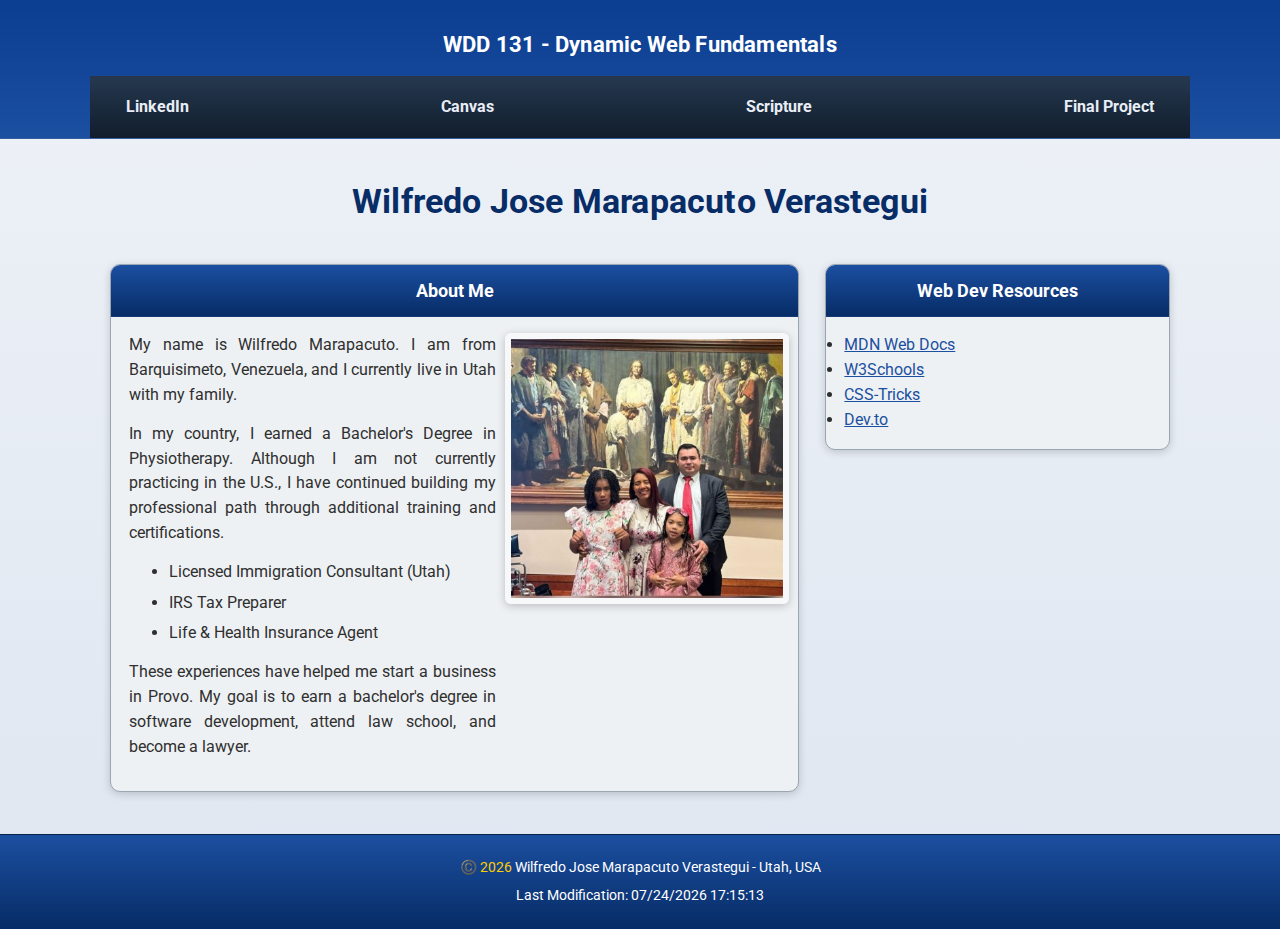
<file: index.html>
<!DOCTYPE html>
<html lang="en">
<head>
  <meta charset="UTF-8">
  <meta name="viewport" content="width=device-width, initial-scale=1.0">

  <title>WDD 131 - Dynamic Web Fundamentals - Wilfredo Jose Marapacuto Verastegui</title>
  <meta name="description" content="WDD 131 - Dynamic Web Fundamentals - Wilfredo Jose Marapacuto Verastegui">
  <meta name="author" content="Wilfredo Jose Marapacuto Verastegui">

  <link rel="preconnect" href="https://fonts.googleapis.com">
  <link rel="preconnect" href="https://fonts.gstatic.com" crossorigin>
  <link rel="stylesheet" href="https://fonts.googleapis.com/css2?family=Roboto:wght@400;700&display=swap">

  <link rel="stylesheet" href="styles/base.css">

  <script src="scripts/getdates.js" defer></script>
</head>

<body>

  <header>
    <span id="course-title">WDD 131 - Dynamic Web Fundamentals</span>
    <nav>
      <a href="https://www.linkedin.com/in/wilfredo-marapacuto/" target="_blank">LinkedIn</a>
      <a href="https://byupw.instructure.com/" target="_blank">Canvas</a>
      <a href="https://www.churchofjesuschrist.org/study/scriptures/ot/1-kgs/18?lang=spa" target="_blank">Scripture</a>
      <a href="final-project/">Final Project</a>
    </nav>
  </header>

  <main>
    <h1>Wilfredo Jose Marapacuto Verastegui</h1>

<section class="card about">
  <h2>About Me</h2>

  <div class="about-text">
    <p>
    My name is Wilfredo Marapacuto. I am from Barquisimeto, Venezuela, and I currently live in Utah with my family.
    </p>

    <p>
    In my country, I earned a Bachelor's Degree in Physiotherapy. Although I am not currently practicing in the U.S., I have continued building my professional path through additional training and certifications.
    </p>

    <ul>
      <li>Licensed Immigration Consultant (Utah)</li>
      <li>IRS Tax Preparer</li>
      <li>Life &amp; Health Insurance Agent</li>
    </ul>

    <p>
    These experiences have helped me start a business in Provo. My goal is to earn a bachelor's degree in software development, attend law school, and become a lawyer.
    </p>
  </div>

  <img class="about-photo" src="images/my-family.jpg" alt="My family">
</section>

    <section class="card resources">
      <h2>Web Dev Resources</h2>
      <ul>
        <li><a href="https://developer.mozilla.org/" target="_blank">MDN Web Docs</a></li>
        <li><a href="https://www.w3schools.com/" target="_blank">W3Schools</a></li>
        <li><a href="https://css-tricks.com/" target="_blank">CSS-Tricks</a></li>
        <li><a href="https://dev.to/" target="_blank">Dev.to</a></li>
      </ul>
    </section>

  </main>

  <footer>
  <p>©️ <span id="currentyear"></span> Wilfredo Jose Marapacuto Verastegui - Utah, USA</p>
  <p id="lastModified"></p>
</footer>

</body>
</html>
</file>
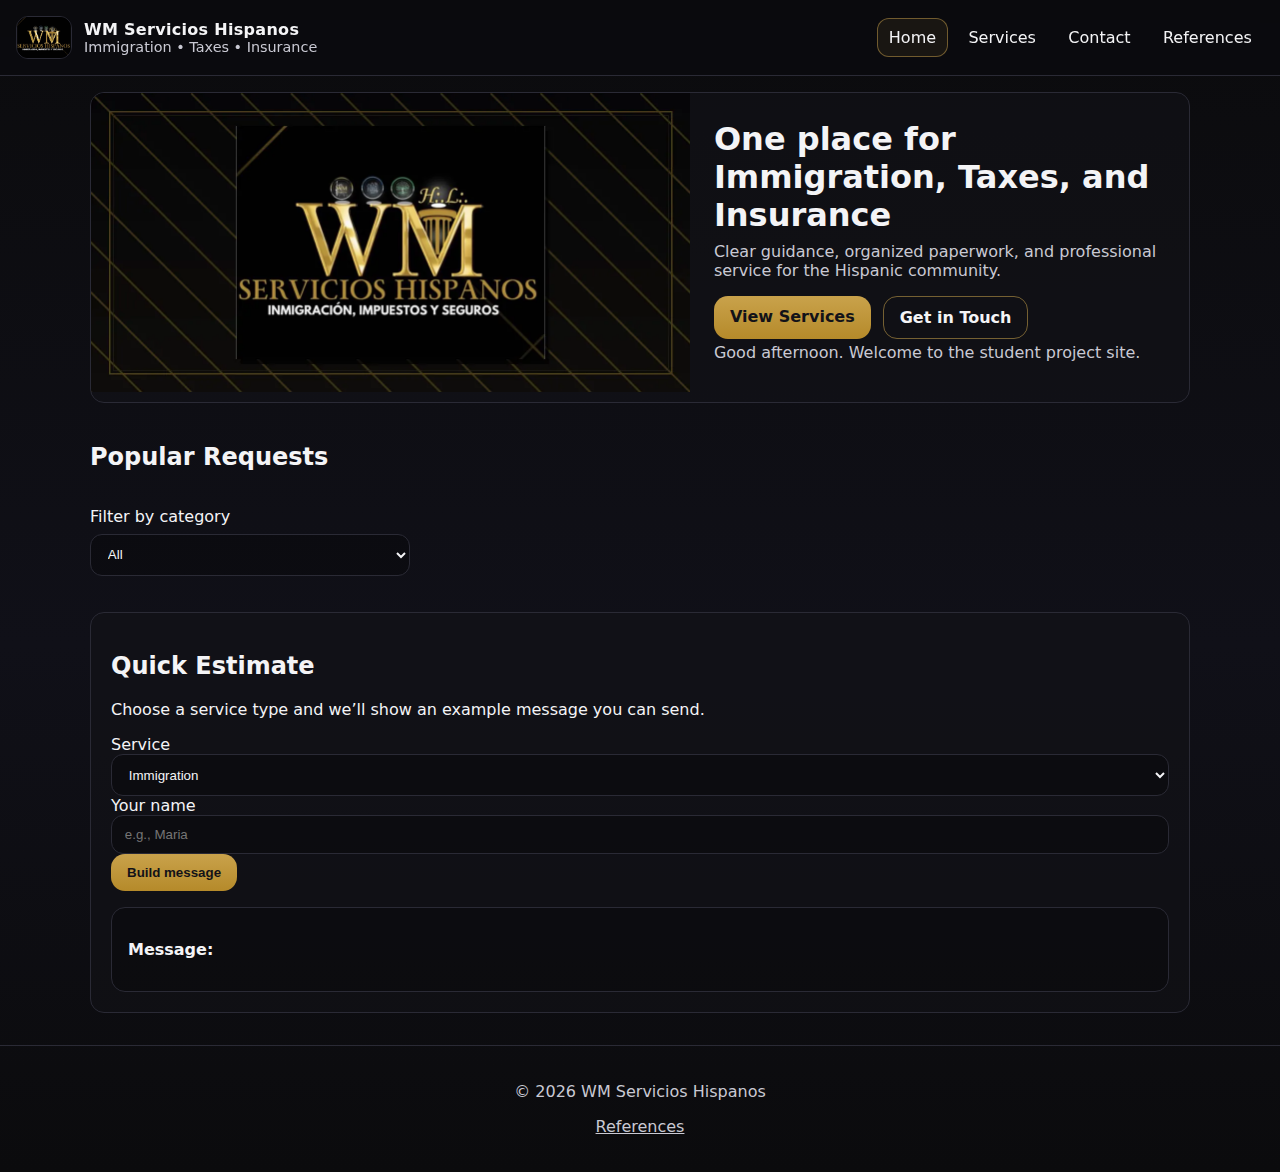
<file: project/index.html>
<!doctype html>
<html lang="en">
<head>
  <meta charset="utf-8">
  <meta name="viewport" content="width=device-width,initial-scale=1">
  <meta name="description" content="WM Servicios Hispanos — Immigration, Taxes & Insurance.">
  <title>WM Servicios Hispanos | Home</title>

  <link rel="icon" href="images/logo.webp" type="image/webp">
  <link rel="stylesheet" href="styles/base.css">
  <link rel="stylesheet" href="styles/index.css">
  <link rel="stylesheet" href="styles/index-large.css">
  <script src="scripts/index.js" defer></script>
</head>

<body>
  <a class="skip-link" href="#main">Skip to content</a>

  <header class="site-header">
    <div class="brand">
      <img class="brand__logo" src="images/logo.webp" alt="WM Servicios Hispanos logo" width="56" height="56">
      <div class="brand__text">
        <p class="brand__name">WM Servicios Hispanos</p>
        <p class="brand__tag">Immigration • Taxes • Insurance</p>
      </div>
    </div>

    <nav class="nav" aria-label="Primary">
      <button class="nav__toggle" type="button" aria-expanded="false" aria-controls="navLinks">Menu</button>
      <ul id="navLinks" class="nav__links">
        <li><a class="is-active" href="index.html">Home</a></li>
        <li><a href="services.html">Services</a></li>
        <li><a href="contact.html">Contact</a></li>
        <li><a href="references.html">References</a></li>
      </ul>
    </nav>
  </header>

  <main id="main">
    <section class="hero" aria-label="Hero">
      <picture>
        <source srcset="images/hero-large.webp" media="(min-width: 900px)">
        <img src="images/hero-small.webp" alt="WM Servicios Hispanos banner" width="1200" height="600">
      </picture>

      <div class="hero__content">
        <h1>One place for Immigration, Taxes, and Insurance</h1>
        <p>Clear guidance, organized paperwork, and professional service for the Hispanic community.</p>

        <div class="hero__cta">
          <a class="btn" href="services.html">View Services</a>
          <a class="btn btn--outline" href="contact.html">Get in Touch</a>
        </div>

        <p class="hero__note" id="greeting"></p>
      </div>
    </section>

    <section class="section">
      <h2>Popular Requests</h2>

      <div class="cards" id="popularCards">

      </div>

      <div class="controls">
        <label for="category">Filter by category</label>
        <select id="category" name="category">
          <option value="all">All</option>
          <option value="immigration">Immigration</option>
          <option value="taxes">Taxes</option>
          <option value="insurance">Insurance</option>
        </select>
      </div>
    </section>

    <section class="section section--alt">
      <h2>Quick Estimate</h2>
      <p>Choose a service type and we’ll show an example message you can send.</p>

      <div class="estimate">
        <label for="serviceType">Service</label>
        <select id="serviceType" name="serviceType">
          <option value="immigration">Immigration</option>
          <option value="taxes">Taxes</option>
          <option value="insurance">Insurance</option>
        </select>

        <label for="clientName">Your name</label>
        <input id="clientName" name="clientName" type="text" placeholder="e.g., Maria" maxlength="40">

        <button class="btn" id="buildMessage" type="button">Build message</button>

        <div class="output" role="status" aria-live="polite">
          <p><strong>Message:</strong></p>
          <pre id="messageOut"></pre>
        </div>
      </div>
    </section>
  </main>

  <footer class="site-footer">
    <p>© <span id="year"></span> WM Servicios Hispanos</p>
    <p><a href="references.html">References</a></p>
  </footer>
</body>
</html>
</file>
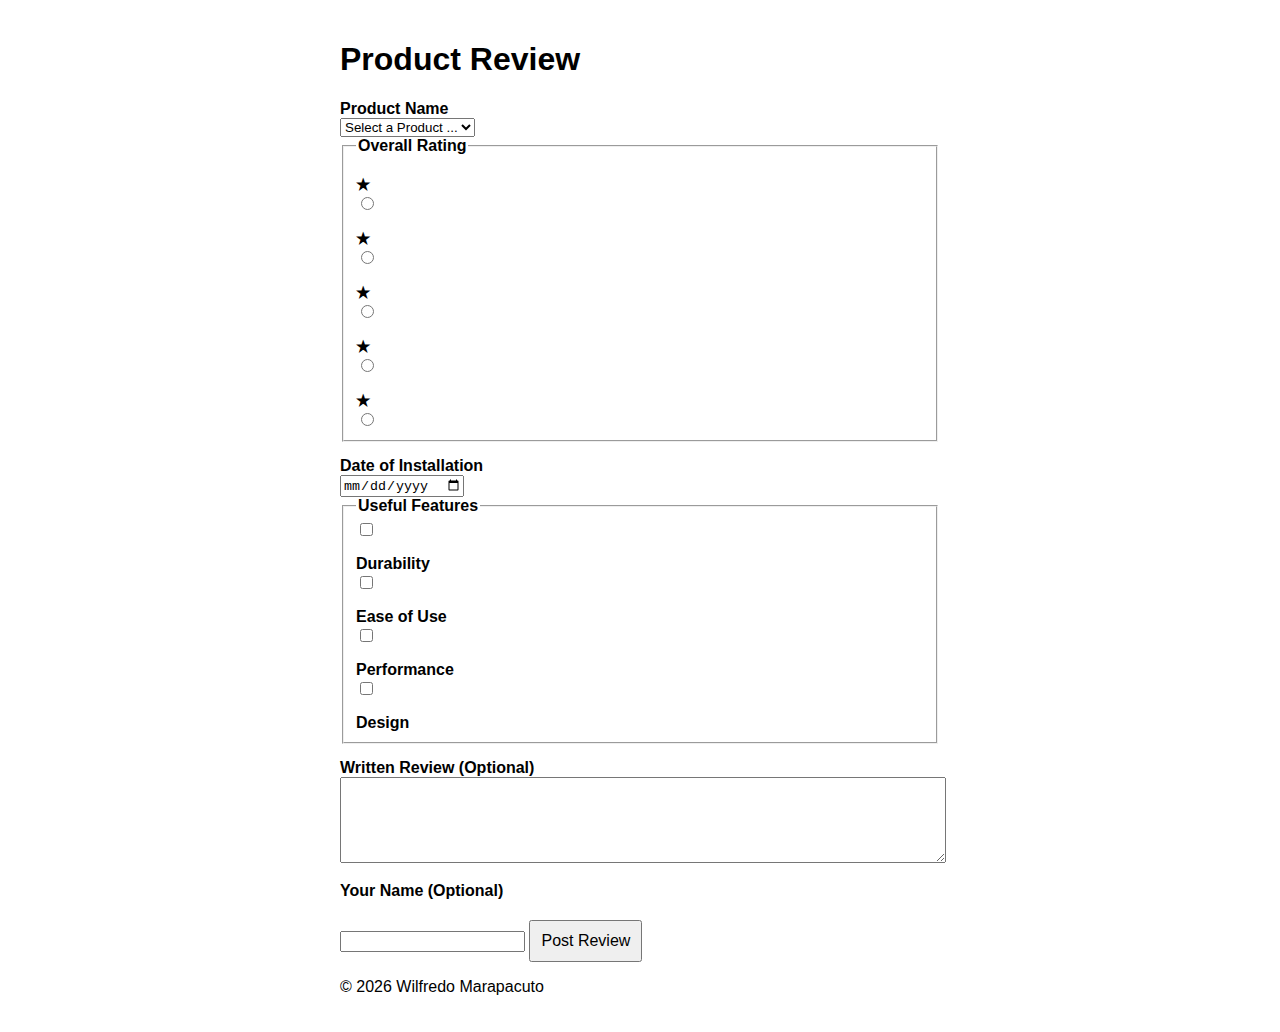
<file: form.html>
<!DOCTYPE html>
<html lang="en-US">
<head>
    <meta charset="UTF-8">
    <meta name="viewport" content="width=device-width, initial-scale=1.0">
    <meta name="description" content="Product review form to submit ratings, installation date, and feedback.">
    <meta name="author" content="Wilfredo Marapacuto">
    <title>Product Review Form</title>
    <link rel="stylesheet" href="styles/form.css">
    <script defer src="scripts/form.js"></script>
</head>
<body>

<header>
    <h1>Product Review</h1>
</header>

<main>
<form method="get" action="review.html">

    <label for="product">Product Name</label>
    <select id="product" name="product" required>
        <option value="" disabled selected>Select a Product ...</option>
    </select>

    <fieldset>
        <legend>Overall Rating</legend>

        <label for="star1">★</label>
        <input type="radio" id="star1" name="rating" value="1" required>

        <label for="star2">★</label>
        <input type="radio" id="star2" name="rating" value="2" required>

        <label for="star3">★</label>
        <input type="radio" id="star3" name="rating" value="3" required>

        <label for="star4">★</label>
        <input type="radio" id="star4" name="rating" value="4" required>

        <label for="star5">★</label>
        <input type="radio" id="star5" name="rating" value="5" required>
    </fieldset>

    <label for="installDate">Date of Installation</label>
    <input type="date" id="installDate" name="installDate" required>

    <fieldset>
        <legend>Useful Features</legend>

        <input type="checkbox" id="durability" name="features" value="Durability">
        <label for="durability">Durability</label>

        <input type="checkbox" id="ease" name="features" value="Ease of Use">
        <label for="ease">Ease of Use</label>

        <input type="checkbox" id="performance" name="features" value="Performance">
        <label for="performance">Performance</label>

        <input type="checkbox" id="design" name="features" value="Design">
        <label for="design">Design</label>
    </fieldset>

    <label for="review">Written Review (Optional)</label>
    <textarea id="review" name="review"></textarea>

    <label for="username">Your Name (Optional)</label>
    <input type="text" id="username" name="username">

    <input type="submit" value="Post Review">

</form>
</main>

<footer>
    <p>&copy; 2026 Wilfredo Marapacuto</p>
</footer>

</body>
</html>
</file>
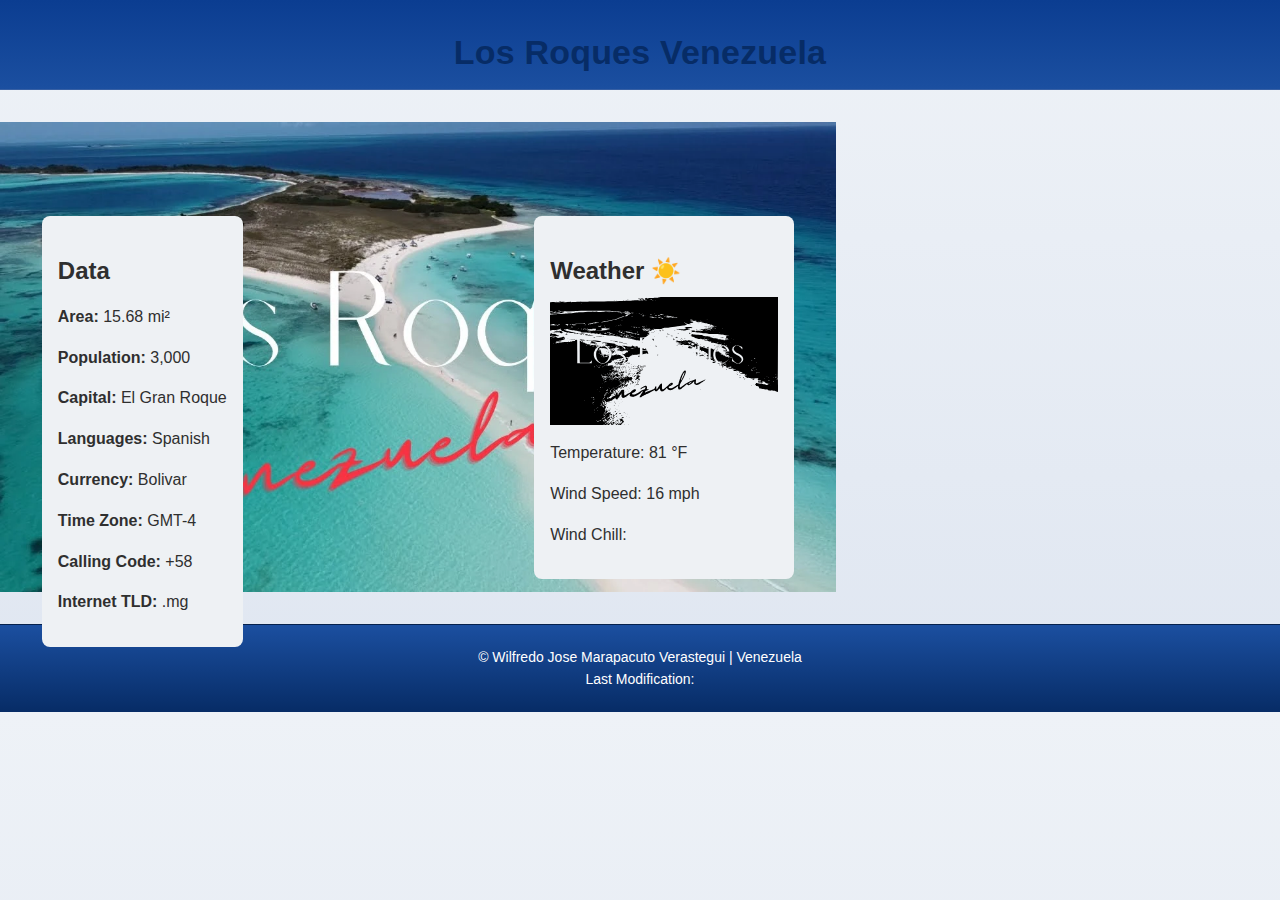
<file: place.html>
<!DOCTYPE html>
<html lang="en">
<head>
  <meta charset="UTF-8">
  <meta name="viewport" content="width=device-width, initial-scale=1.0">
  <title>Country Page</title>

  <link rel="stylesheet" href="styles/base.css">
  <link rel="stylesheet" href="styles/place.css">
  <link rel="stylesheet" href="styles/place-large.css">

  <script src="scripts/place.js" defer></script>
</head>
<body>

<header>
  <h1>Los Roques Venezuela</h1>
</header>

<main>

  <!-- Hero -->
  <section class="hero">
    <picture>
      <source srcset="images/hero-large.webp" media="(min-width: 768px)">
      <img src="images/hero-small.webp" alt="Los Roques islands aerial view">
    </picture>

    <!-- Data box -->
    <section class="data">
      <h2>Data</h2>
      <p><strong>Area:</strong> 15.68 mi²</p>
      <p><strong>Population:</strong> 3,000</p>
      <p><strong>Capital:</strong> El Gran Roque</p>
      <p><strong>Languages:</strong> Spanish</p>
      <p><strong>Currency:</strong> Bolivar</p>
      <p><strong>Time Zone:</strong> GMT-4</p>
      <p><strong>Calling Code:</strong> +58</p>
      <p><strong>Internet TLD:</strong> .mg</p>
    </section>

    <!-- Weather box -->
    <section class="weather">
      <h2>Weather</h2>

      <!-- SVG ONLY for mobile -->
      <img class="weather-icon" src="images/weather.svg" alt="Weather icon">

      <p>Temperature: <span id="temp">81</span> °F</p>
      <p>Wind Speed: <span id="wind">16</span> mph</p>
      <p>Wind Chill: <span id="chill"></span></p>
    </section>

  </section>

</main>

<footer>
  <p>
    © <span id="year"></span> Wilfredo Jose Marapacuto Verastegui | Venezuela<br>
    Last Modification: <span id="lastModified"></span>
  </p>
</footer>

</body>
</html>
</file>
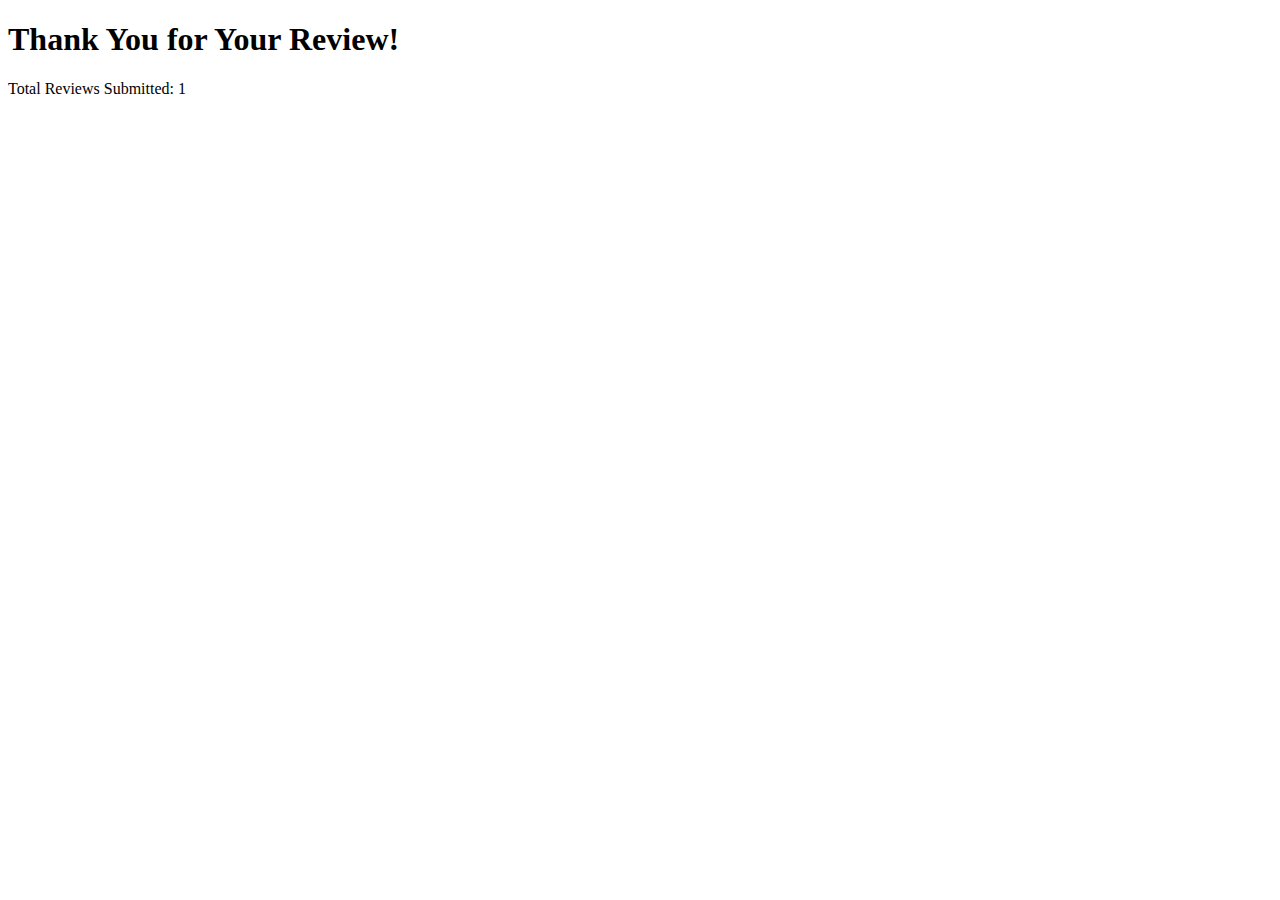
<file: review.html>
<!DOCTYPE html>
<html lang="en-US">
<head>
    <meta charset="UTF-8">
    <meta name="viewport" content="width=device-width, initial-scale=1.0">
    <title>Review Submitted</title>
    <script defer src="scripts/review.js"></script>
</head>
<body>

<h1>Thank You for Your Review!</h1>
<p>Total Reviews Submitted: <span id="counter"></span></p>

</body>
</html>
</file>
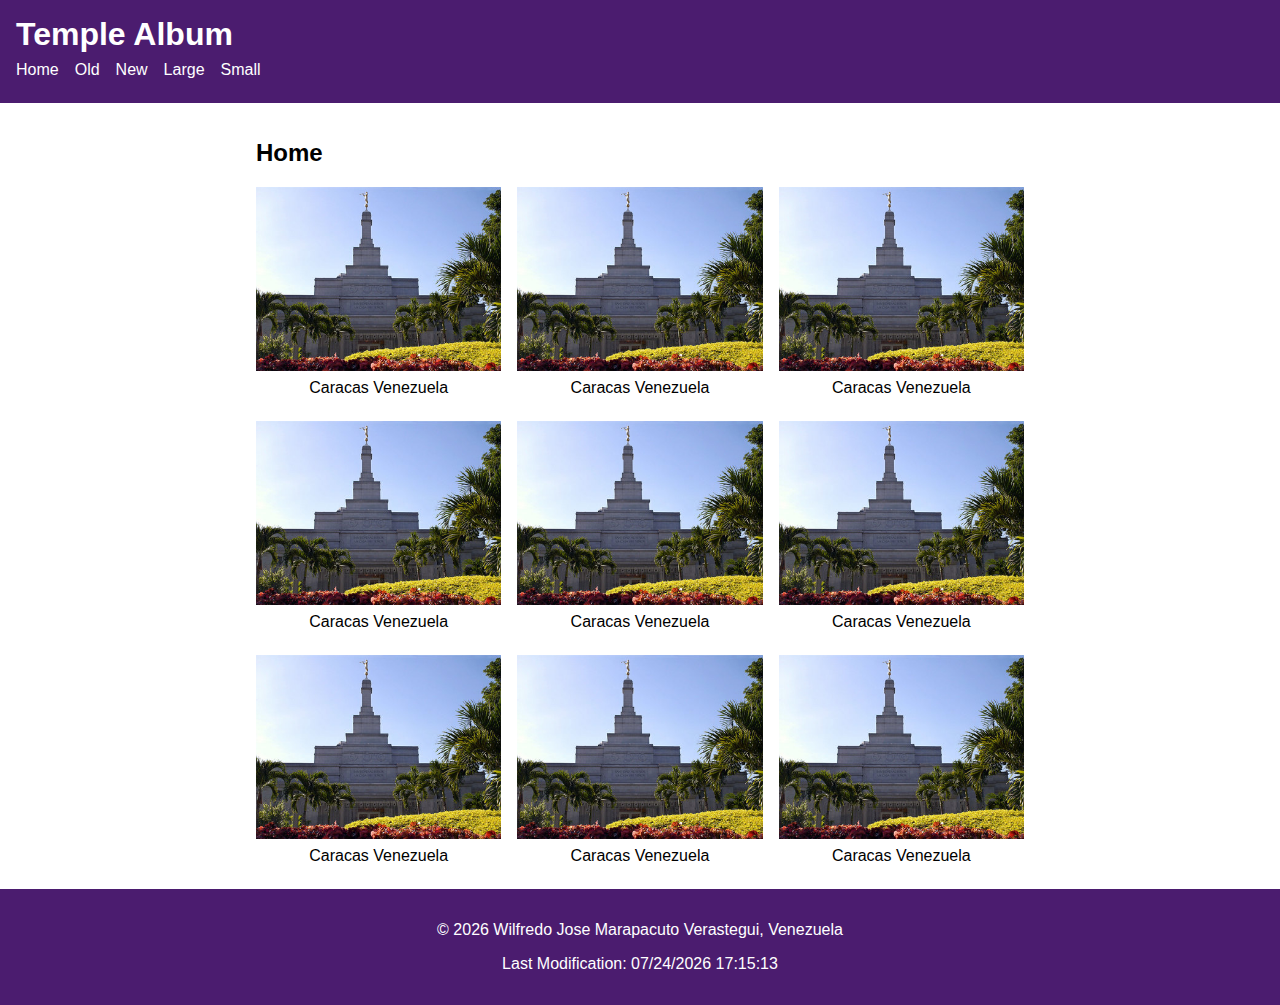
<file: temples.html>
<!DOCTYPE html>
<html lang="en">
<head>
  <meta charset="UTF-8">
  <meta name="viewport" content="width=device-width, initial-scale=1.0">
  <title>Temple Album</title>

  <link rel="stylesheet" href="styles/temples.css">
  <link rel="stylesheet" href="styles/temples-large.css">

  <script src="scripts/temples.js" defer></script>
</head>

<body>

  <header>
    <h1>Temple Album</h1>
    <button id="hamburger">☰</button>

    <nav>
      <a href="#">Home</a>
      <a href="#">Old</a>
      <a href="#">New</a>
      <a href="#">Large</a>
      <a href="#">Small</a>
    </nav>
  </header>

  <main>
    <h2>Home</h2>

    <section class="gallery">

      <figure>
        <img src="images/temple.jpg" alt="Caracas Venezuela Temple">
        <figcaption>Caracas Venezuela</figcaption>
      </figure>

      <figure>
        <img src="images/temple.jpg" alt="Caracas Venezuela Temple">
        <figcaption>Caracas Venezuela</figcaption>
      </figure>

      <figure>
        <img src="images/temple.jpg" alt="Caracas Venezuela Temple">
        <figcaption>Caracas Venezuela</figcaption>
      </figure>

      <figure>
        <img src="images/temple.jpg" alt="Caracas Venezuela Temple">
        <figcaption>Caracas Venezuela</figcaption>
      </figure>

      <figure>
        <img src="images/temple.jpg" alt="Caracas Venezuela Temple">
        <figcaption>Caracas Venezuela</figcaption>
      </figure>

      <figure>
        <img src="images/temple.jpg" alt="Caracas Venezuela Temple">
        <figcaption>Caracas Venezuela</figcaption>
      </figure>

      <figure>
        <img src="images/temple.jpg" alt="Caracas Venezuela Temple">
        <figcaption>Caracas Venezuela</figcaption>
      </figure>

      <figure>
        <img src="images/temple.jpg" alt="Caracas Venezuela Temple">
        <figcaption>Caracas Venezuela</figcaption>
      </figure>

      <figure>
        <img src="images/temple.jpg" alt="Caracas Venezuela Temple">
        <figcaption>Caracas Venezuela</figcaption>
      </figure>

    </section>
  </main>

  <footer>
    <p>© <span id="year"></span> Wilfredo Jose Marapacuto Verastegui, Venezuela</p>
    <p>Last Modification: <span id="lastModified"></span></p>
  </footer>

</body>
</html>
</file>
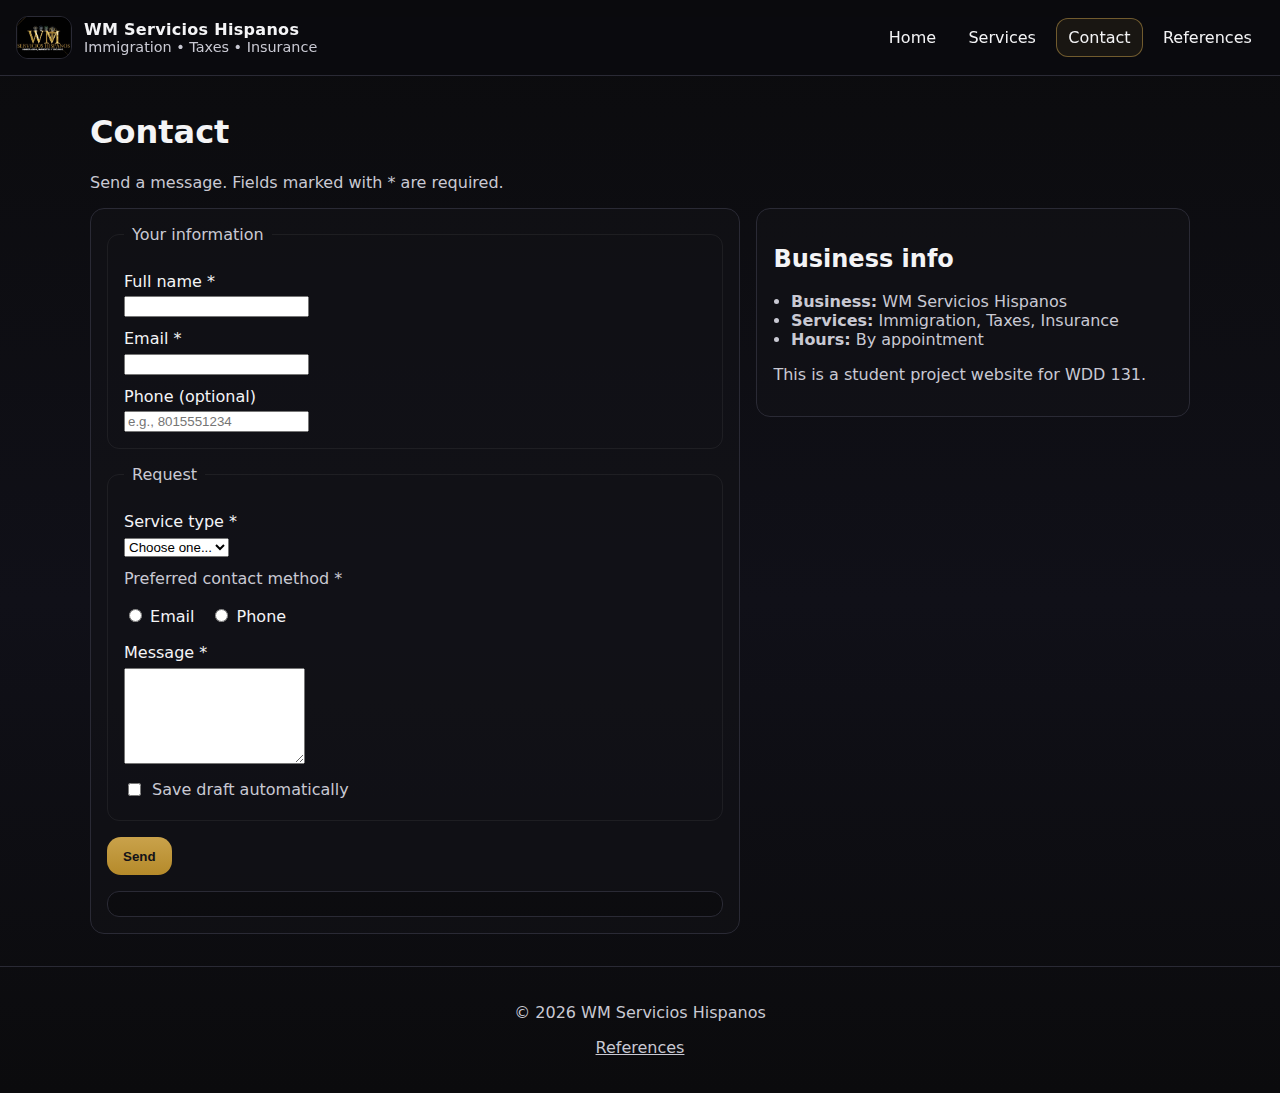
<file: project/contact.html>
<!doctype html>
<html lang="en">
<head>
  <meta charset="utf-8">
  <meta name="viewport" content="width=device-width,initial-scale=1">
  <meta name="description" content="Contact WM Servicios Hispanos.">
  <title>WM Servicios Hispanos | Contact</title>

  <link rel="icon" href="images/logo.webp" type="image/webp">
  <link rel="stylesheet" href="styles/base.css">
  <link rel="stylesheet" href="styles/contact.css">
  <link rel="stylesheet" href="styles/contact-large.css">
  <script src="scripts/contact.js" defer></script>
</head>

<body>
  <a class="skip-link" href="#main">Skip to content</a>

  <header class="site-header">
    <div class="brand">
      <img class="brand__logo" src="images/logo.webp" alt="WM Servicios Hispanos logo" width="56" height="56">
      <div class="brand__text">
        <p class="brand__name">WM Servicios Hispanos</p>
        <p class="brand__tag">Immigration • Taxes • Insurance</p>
      </div>
    </div>

    <nav class="nav" aria-label="Primary">
      <button class="nav__toggle" type="button" aria-expanded="false" aria-controls="navLinks">Menu</button>
      <ul id="navLinks" class="nav__links">
        <li><a href="index.html">Home</a></li>
        <li><a href="services.html">Services</a></li>
        <li><a class="is-active" href="contact.html">Contact</a></li>
        <li><a href="references.html">References</a></li>
      </ul>
    </nav>
  </header>

  <main id="main">
    <section class="page-head">
      <h1>Contact</h1>
      <p>Send a message. Fields marked with * are required.</p>
    </section>

    <section class="contact-wrap">
      <form id="contactForm" novalidate>
        <fieldset>
          <legend>Your information</legend>

          <label for="fullName">Full name *</label>
          <input id="fullName" name="fullName" type="text" required minlength="2" maxlength="60" autocomplete="name">

          <label for="email">Email *</label>
          <input id="email" name="email" type="email" required autocomplete="email">

          <label for="phone">Phone (optional)</label>
          <input id="phone" name="phone" type="tel" inputmode="tel" placeholder="e.g., 8015551234" maxlength="20">
        </fieldset>

        <fieldset>
          <legend>Request</legend>

          <label for="topic">Service type *</label>
          <select id="topic" name="topic" required>
            <option value="">Choose one...</option>
            <option value="immigration">Immigration</option>
            <option value="taxes">Taxes</option>
            <option value="insurance">Insurance</option>
          </select>

          <p class="hint">Preferred contact method *</p>
          <div class="radio-row">
            <label><input type="radio" name="contactMethod" value="email" required> Email</label>
            <label><input type="radio" name="contactMethod" value="phone" required> Phone</label>
          </div>

          <label for="message">Message *</label>
          <textarea id="message" name="message" required minlength="10" maxlength="800" rows="6"></textarea>

          <label class="check">
            <input type="checkbox" id="saveDraft">
            Save draft automatically
          </label>
        </fieldset>

        <button class="btn" type="submit">Send</button>

        <div class="form-status" role="status" aria-live="polite" id="formStatus"></div>
      </form>

      <aside class="contact-info">
        <h2>Business info</h2>
        <ul>
          <li><strong>Business:</strong> WM Servicios Hispanos</li>
          <li><strong>Services:</strong> Immigration, Taxes, Insurance</li>
          <li><strong>Hours:</strong> By appointment</li>
        </ul>
        <p class="note">This is a student project website for WDD 131.</p>
      </aside>
    </section>
  </main>

  <footer class="site-footer">
    <p>© <span id="year"></span> WM Servicios Hispanos</p>
    <p><a href="references.html">References</a></p>
  </footer>
</body>
</html>
</file>
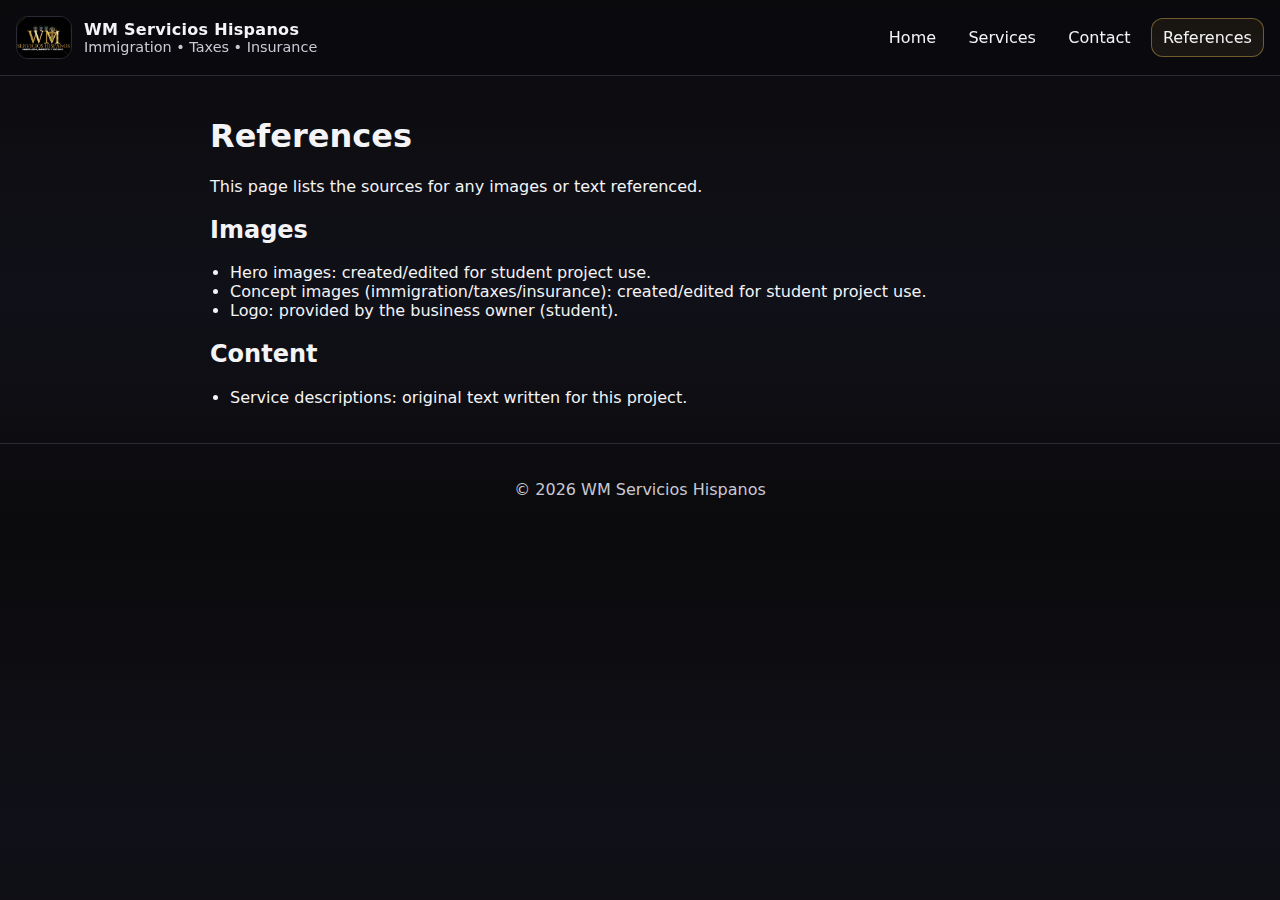
<file: project/references.html>
<!doctype html>
<html lang="en">
<head>
  <meta charset="utf-8">
  <meta name="viewport" content="width=device-width,initial-scale=1">
  <meta name="description" content="References used for images and content.">
  <title>WM Servicios Hispanos | References</title>

  <link rel="icon" href="images/logo.webp" type="image/webp">
  <link rel="stylesheet" href="styles/base.css">
  <style>
    main { max-width: 900px; margin: 0 auto; padding: 1.25rem; }
    ul { padding-left: 1.25rem; }
  </style>
</head>

<body>
  <header class="site-header">
    <div class="brand">
      <img class="brand__logo" src="images/logo.webp" alt="WM Servicios Hispanos logo" width="56" height="56">
      <div class="brand__text">
        <p class="brand__name">WM Servicios Hispanos</p>
        <p class="brand__tag">Immigration • Taxes • Insurance</p>
      </div>
    </div>

    <nav class="nav" aria-label="Primary">
      <button class="nav__toggle" type="button" aria-expanded="false" aria-controls="navLinks">Menu</button>
      <ul id="navLinks" class="nav__links">
        <li><a href="index.html">Home</a></li>
        <li><a href="services.html">Services</a></li>
        <li><a href="contact.html">Contact</a></li>
        <li><a class="is-active" href="references.html">References</a></li>
      </ul>
    </nav>
  </header>

  <main>
    <h1>References</h1>
    <p>This page lists the sources for any images or text referenced.</p>

    <h2>Images</h2>
    <ul>
      <li>Hero images: created/edited for student project use.</li>
      <li>Concept images (immigration/taxes/insurance): created/edited for student project use.</li>
      <li>Logo: provided by the business owner (student).</li>
    </ul>

    <h2>Content</h2>
    <ul>
      <li>Service descriptions: original text written for this project.</li>
    </ul>
  </main>

  <footer class="site-footer">
    <p>© <span id="year"></span> WM Servicios Hispanos</p>
  </footer>

  <script>
    document.querySelectorAll(".nav__toggle").forEach(btn => {
      btn.addEventListener("click", () => {
        const links = document.getElementById("navLinks");
        const expanded = btn.getAttribute("aria-expanded") === "true";
        btn.setAttribute("aria-expanded", String(!expanded));
        links.classList.toggle("nav__links--open");
      });
    });
    document.getElementById("year").textContent = new Date().getFullYear();
  </script>
</body>
</html>
</file>
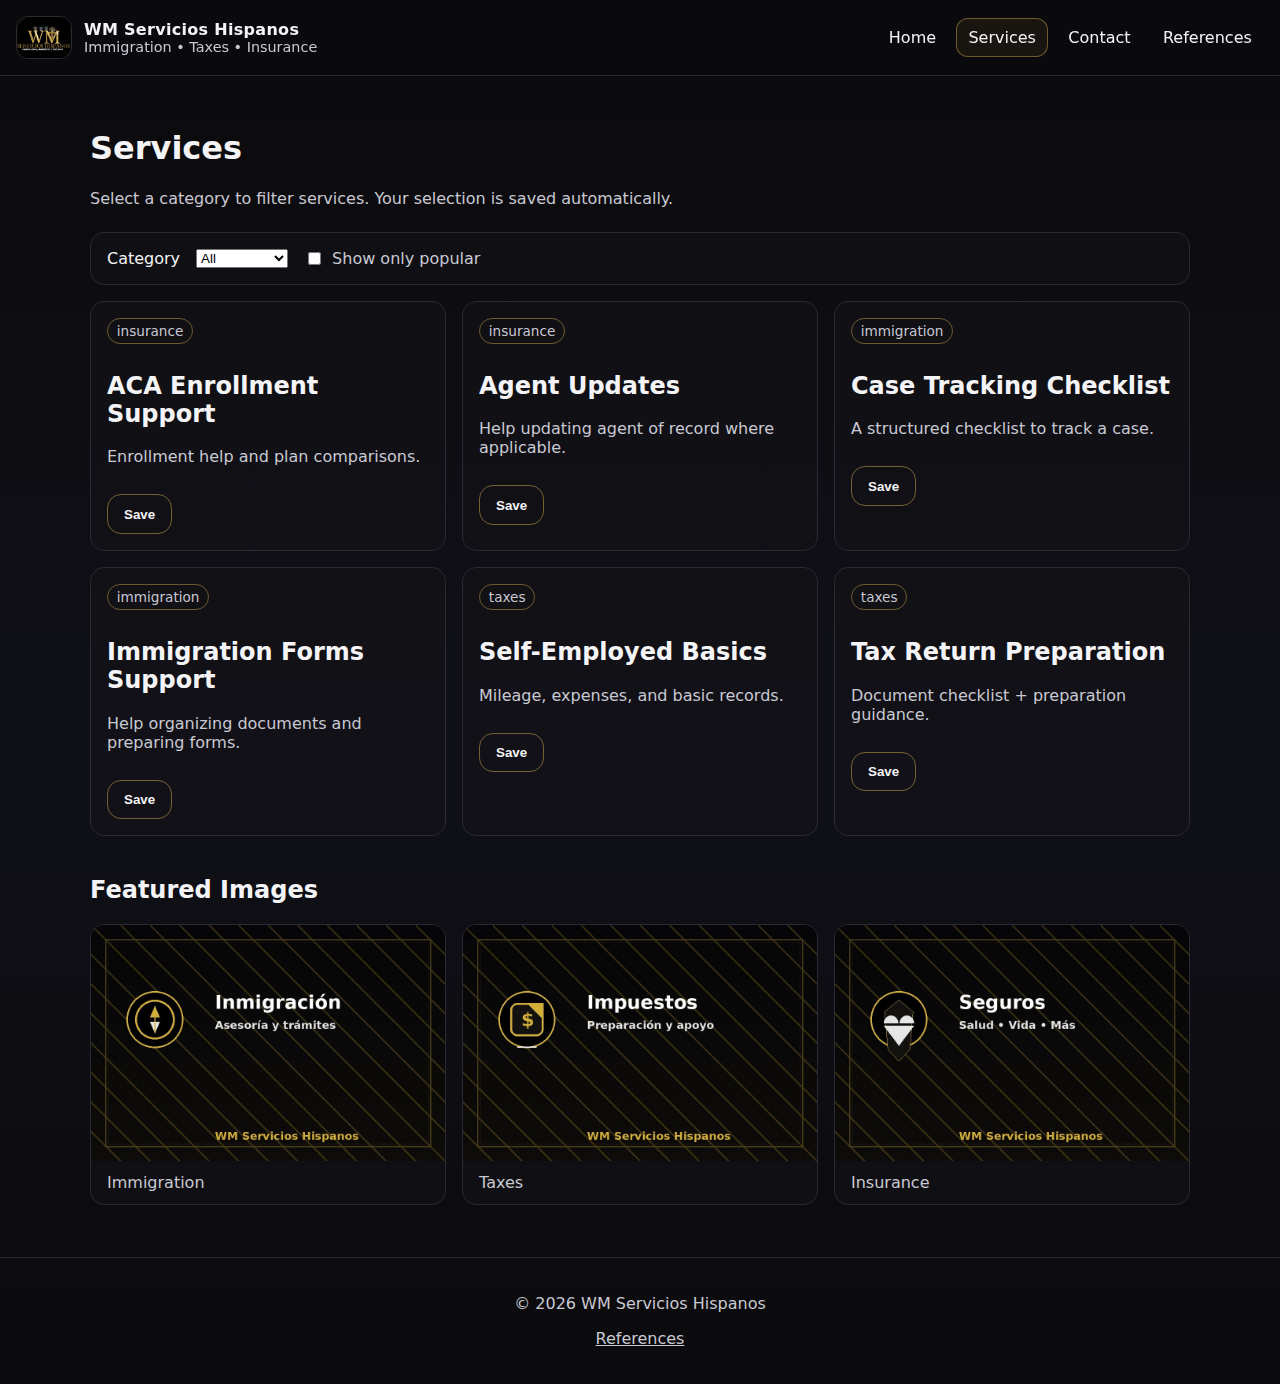
<file: project/services.html>
<!doctype html>
<html lang="en">
<head>
  <meta charset="utf-8">
  <meta name="viewport" content="width=device-width,initial-scale=1">
  <meta name="description" content="Services offered by WM Servicios Hispanos.">
  <title>WM Servicios Hispanos | Services</title>

  <link rel="icon" href="images/logo.webp" type="image/webp">
  <link rel="stylesheet" href="styles/base.css">
  <link rel="stylesheet" href="styles/services.css">
  <link rel="stylesheet" href="styles/services-large.css">
  <script src="scripts/services.js" defer></script>
</head>

<body>
  <a class="skip-link" href="#main">Skip to content</a>

  <header class="site-header">
    <div class="brand">
      <img class="brand__logo" src="images/logo.webp" alt="WM Servicios Hispanos logo" width="56" height="56">
      <div class="brand__text">
        <p class="brand__name">WM Servicios Hispanos</p>
        <p class="brand__tag">Immigration • Taxes • Insurance</p>
      </div>
    </div>

    <nav class="nav" aria-label="Primary">
      <button class="nav__toggle" type="button" aria-expanded="false" aria-controls="navLinks">Menu</button>
      <ul id="navLinks" class="nav__links">
        <li><a href="index.html">Home</a></li>
        <li><a class="is-active" href="services.html">Services</a></li>
        <li><a href="contact.html">Contact</a></li>
        <li><a href="references.html">References</a></li>
      </ul>
    </nav>
  </header>

  <main id="main">
    <section class="page-head">
      <h1>Services</h1>
      <p>Select a category to filter services. Your selection is saved automatically.</p>
    </section>

    <section class="filters">
      <label for="serviceFilter">Category</label>
      <select id="serviceFilter" name="serviceFilter">
        <option value="all">All</option>
        <option value="immigration">Immigration</option>
        <option value="taxes">Taxes</option>
        <option value="insurance">Insurance</option>
      </select>

      <label class="check">
        <input type="checkbox" id="showOnlyPopular">
        Show only popular
      </label>
    </section>

    <section class="grid" id="servicesGrid" aria-label="Services list">
    </section>

    <section class="section">
      <h2>Featured Images</h2>
      <div class="thumbs">
        <figure>
          <img src="images/immigration.jpg" alt="Immigration concept image" loading="lazy" width="800" height="500">
          <figcaption>Immigration</figcaption>
        </figure>
        <figure>
          <img src="images/taxes.jpg" alt="Taxes concept image" loading="lazy" width="800" height="500">
          <figcaption>Taxes</figcaption>
        </figure>
        <figure>
          <img src="images/insurance.jpg" alt="Insurance concept image" loading="lazy" width="800" height="500">
          <figcaption>Insurance</figcaption>
        </figure>
      </div>
    </section>
  </main>

  <footer class="site-footer">
    <p>© <span id="year"></span> WM Servicios Hispanos</p>
    <p><a href="references.html">References</a></p>
  </footer>
</body>
</html>
</file>
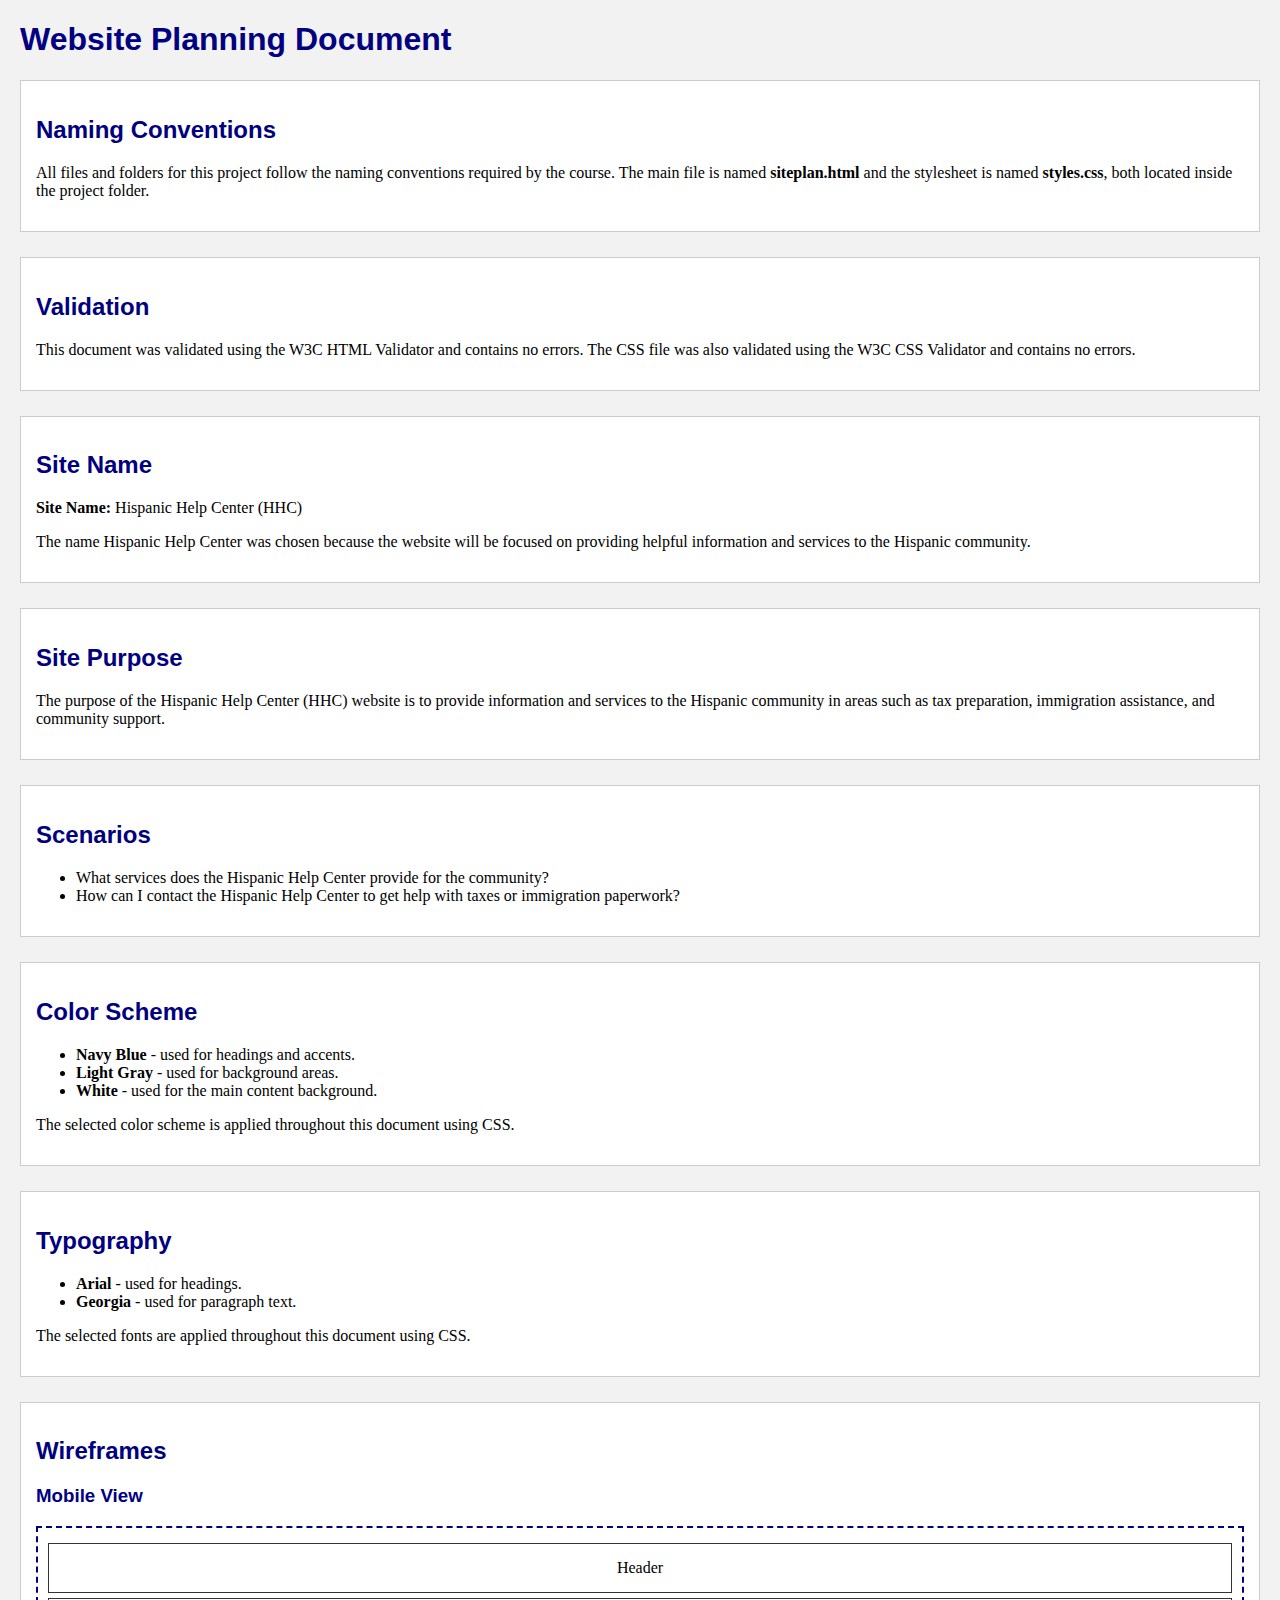
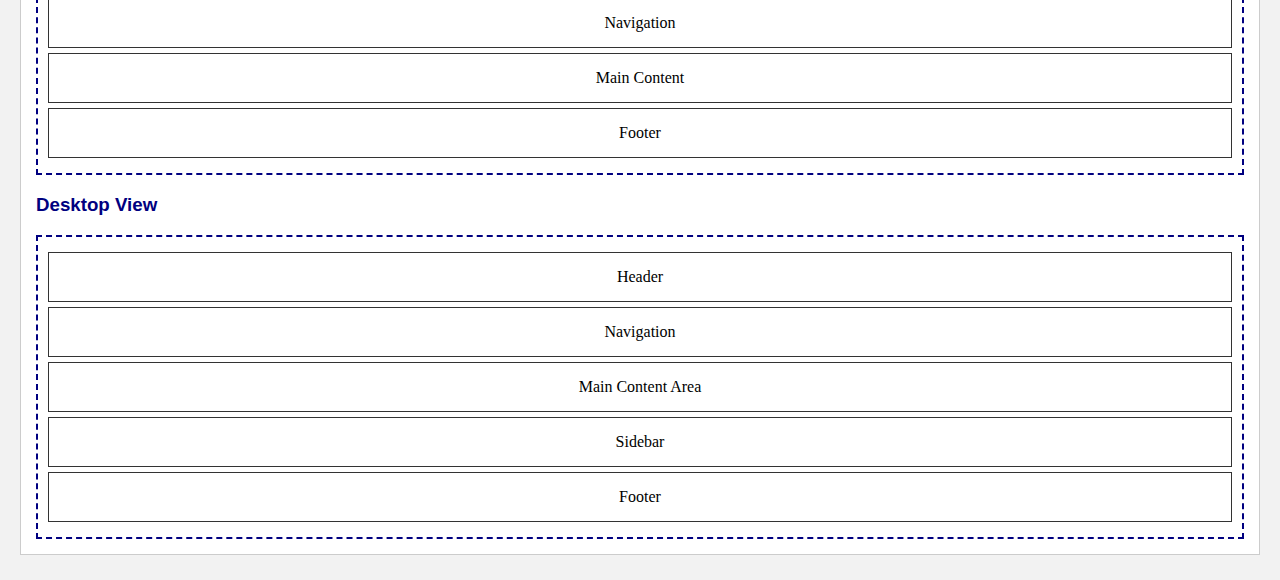
<file: project/siteplan.html>
<!DOCTYPE html>
<html lang="en">
<head>
    <meta charset="UTF-8">
    <meta name="viewport" content="width=device-width, initial-scale=1.0">
    <meta name="description" content="Website planning document for the Hispanic Help Center project including purpose, design, color scheme, typography, and wireframes.">
    <meta name="author" content="Wilfredo Marapacuto">
    <title>HHC Website Plan</title>
    <link rel="stylesheet" href="styles.css">
</head>
<body>

<header>
    <h1>Website Planning Document</h1>
</header>

<main>

    <section id="naming">
        <h2>Naming Conventions</h2>
        <p>
            All files and folders for this project follow the naming conventions required
            by the course. The main file is named <strong>siteplan.html</strong> and the
            stylesheet is named <strong>styles.css</strong>, both located inside the project folder.
        </p>
    </section>

    <section id="validation">
        <h2>Validation</h2>
        <p>
            This document was validated using the W3C HTML Validator and contains no errors.
            The CSS file was also validated using the W3C CSS Validator and contains no errors.
        </p>
    </section>

    <section id="sitename">
        <h2>Site Name</h2>
        <p><strong>Site Name:</strong> Hispanic Help Center (HHC)</p>
        <p>
            The name Hispanic Help Center was chosen because the website will be focused on
            providing helpful information and services to the Hispanic community.
        </p>
    </section>

    <section id="sitepurpose">
        <h2>Site Purpose</h2>
        <p>
            The purpose of the Hispanic Help Center (HHC) website is to provide information
            and services to the Hispanic community in areas such as tax preparation,
            immigration assistance, and community support.
        </p>
    </section>

    <section id="scenarios">
        <h2>Scenarios</h2>
        <ul>
            <li>What services does the Hispanic Help Center provide for the community?</li>
            <li>How can I contact the Hispanic Help Center to get help with taxes or immigration paperwork?</li>
        </ul>
    </section>

    <section id="colorscheme">
        <h2>Color Scheme</h2>
        <ul>
            <li><strong>Navy Blue</strong> - used for headings and accents.</li>
            <li><strong>Light Gray</strong> - used for background areas.</li>
            <li><strong>White</strong> - used for the main content background.</li>
        </ul>
        <p>The selected color scheme is applied throughout this document using CSS.</p>
    </section>

    <section id="typography">
        <h2>Typography</h2>
        <ul>
            <li><strong>Arial</strong> - used for headings.</li>
            <li><strong>Georgia</strong> - used for paragraph text.</li>
        </ul>
        <p>The selected fonts are applied throughout this document using CSS.</p>
    </section>

    <section id="wireframe">
        <h2>Wireframes</h2>

        <h3>Mobile View</h3>
        <div class="wireframe">
            <div class="box">Header</div>
            <div class="box">Navigation</div>
            <div class="box">Main Content</div>
            <div class="box">Footer</div>
        </div>

        <h3>Desktop View</h3>
        <div class="wireframe">
            <div class="box">Header</div>
            <div class="box">Navigation</div>
            <div class="box">Main Content Area</div>
            <div class="box">Sidebar</div>
            <div class="box">Footer</div>
        </div>
    </section>

</main>

</body>
</html>
</file>
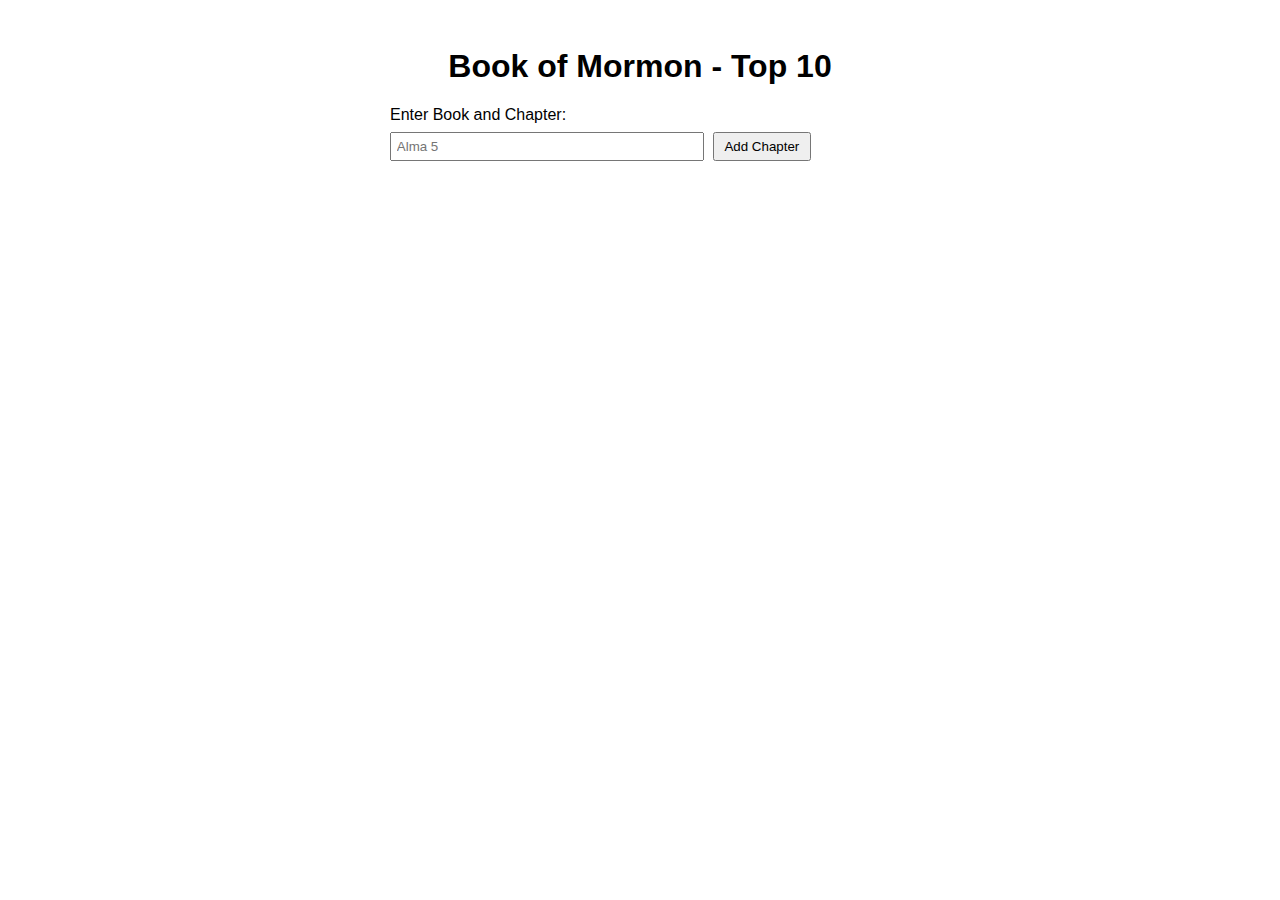
<file: week2/bom.html>
<!DOCTYPE html>
<html lang="en">
<head>
  <meta charset="UTF-8">
  <title>Book of Mormon - Top 10</title>
  <meta name="viewport" content="width=device-width, initial-scale=1.0">
  <link rel="stylesheet" href="styles/bom.css">
</head>
<body>

  <h1>Book of Mormon - Top 10</h1>

  <label for="favchap">Enter Book and Chapter:</label>
  <input type="text" id="favchap" placeholder="Alma 5">
  <button>Add Chapter</button>

  <ul id="list"></ul>

  <script src="scripts/bom.js"></script>
</body>
</html>
</file>
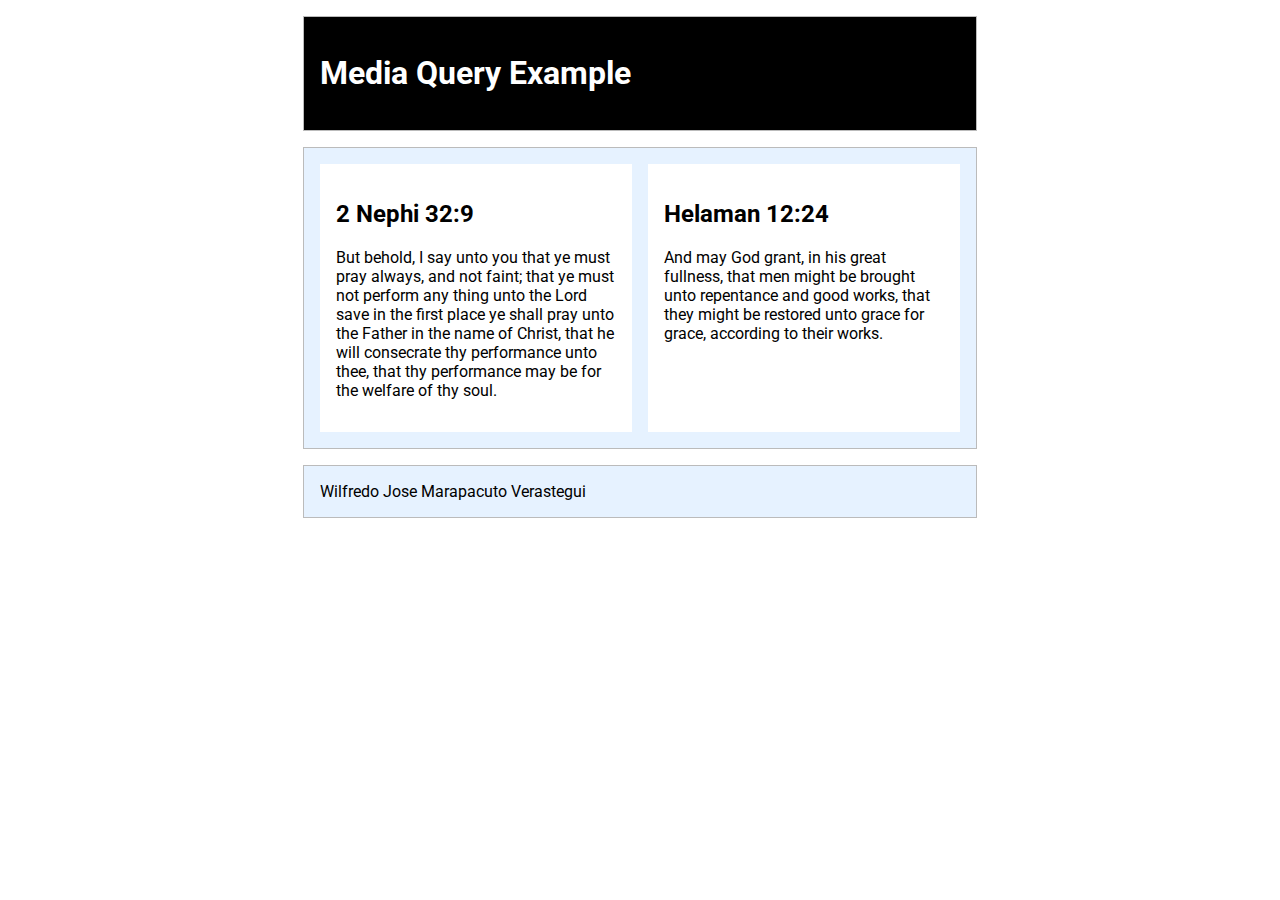
<file: week2/media-query.html>
<!DOCTYPE html>
<html lang="en">
<head>
  <meta charset="utf-8">
  <meta name="viewport" content="width=device-width, initial-scale=1.0">
  <title>WDD 131 - Media Query Example</title>
  <meta name="description" content="Media query learning activity example page.">
  <meta name="author" content="Rubia M. Francesco">

  <link rel="icon" href="data:,">

  <link rel="preconnect" href="https://fonts.googleapis.com">
  <link rel="preconnect" href="https://fonts.gstatic.com" crossorigin>
  <link href="https://fonts.googleapis.com/css2?family=Roboto&display=swap" rel="stylesheet">

  <link rel="stylesheet" href="styles/media-query.css">
  <link rel="stylesheet" href="styles/media-query-large.css">
</head>
<body>

  <header>
    <h1>Media Query Example</h1>
  </header>

  <main>
    <section>
      <h2>2 Nephi 32:9</h2>
      <p>
        But behold, I say unto you that ye must pray always, and not faint; that ye must
        not perform any thing unto the Lord save in the first place ye shall pray unto
        the Father in the name of Christ, that he will consecrate thy performance unto
        thee, that thy performance may be for the welfare of thy soul.
      </p>
    </section>

    <section>
      <h2>Helaman 12:24</h2>
      <p>
        And may God grant, in his great fullness, that men might be brought unto repentance
        and good works, that they might be restored unto grace for grace, according to
        their works.
      </p>
    </section>
  </main>

  <footer>
    Wilfredo Jose Marapacuto Verastegui
  </footer>

</body>
</html>
</file>
<file: styles/base.css>
:root {
  --primary-color: #0b3d91;  
  --primary-mid: #1b4fa0;
  --primary-dark: #072c66;

  --text-color: #2f2f2f;

  --page-top: #eef2f7;
  --page-bottom: #dfe6f1;

  --card-bg: #eef1f4;
  --card-border: #9aa6b2;
  --card-shadow: rgba(0, 0, 0, 0.18);
}

* { box-sizing: border-box; }

body {
  font-family: "Roboto", Arial, Helvetica, sans-serif;
  margin: 0;
  color: var(--text-color);
  line-height: 1.55;
  background: linear-gradient(var(--page-top), var(--page-bottom));
}

header {
  background: linear-gradient(var(--primary-color), var(--primary-mid));
  color: white;
  text-align: center;
  padding: 18px 0 0;
  border-bottom: 1px solid rgba(255, 255, 255, 0.18);
}

header #course-title {
  display: block;
  font-size: 22px;
  font-weight: 700;
  padding: 10px 0 14px;
  letter-spacing: 0.2px;
}

nav {
  background: linear-gradient(#24384f, #111d2c);
  display: flex;
  justify-content: space-between;
  align-items: center;

  max-width: 1100px;
  margin: 0 auto;
  padding: 12px 26px;

  border-top: 1px solid rgba(255, 255, 255, 0.10);
}

nav a {
  color: #e9eef6;
  text-decoration: none;
  font-weight: 700;
  padding: 6px 10px;
}

nav a:hover {
  text-decoration: underline;
}

main {
  max-width: 1100px;
  margin: 28px auto 42px;
  padding: 0 20px;

  display: grid;
  grid-template-columns: 2fr 1fr;
  gap: 26px;
  align-items: start;
}

h1 {
  grid-column: 1 / -1;
  text-align: center;
  margin: 8px 0 10px;
  color: var(--primary-dark);
  font-size: 34px;
  letter-spacing: 0.2px;
}

.card {
  background: var(--card-bg);
  border: 1px solid var(--card-border);
  border-radius: 10px;
  box-shadow: 0 2px 8px var(--card-shadow);
  overflow: hidden;
}

.card h2 {
  margin: 0;
  padding: 12px 16px;
  text-align: center;
  color: #fff;
  font-size: 18px;
  font-weight: 700;

  background: linear-gradient(var(--primary-mid), var(--primary-dark));
  border-bottom: 1px solid rgba(0, 0, 0, 0.25);
}

.card:not(.about) ul,
.card:not(.about) p {
  margin: 0;
  padding: 16px 18px;
}

.card.about {
  display: grid;
  grid-template-columns: 1.35fr 1fr;
  column-gap: 18px;
}

.card.about h2 {
  grid-column: 1 / -1;
}

.about-text {
  padding: 16px 0 18px 18px;
}

.about-text p {
  margin: 0 0 14px;             
  text-align: justify;      
  text-align-last: left;
}

.about-text ul {
  margin: 0 0 14px;
  padding-left: 22px;
}

.about-text li {
  margin: 6px 0;
}

.about-photo {
  width: 290px;
  max-width: 100%;
  height: auto;

  justify-self: center;
  align-self: start;

  margin: 16px 18px 18px 0;
  border-radius: 6px;
  border: 6px solid #f7f8fa;
  box-shadow: 0 2px 8px rgba(0, 0, 0, 0.22);
}

.card ul {
  padding-left: 40px;
}

.card li a {
  color: #1b4fa0;
}

.card li a:hover {
  color: #0b3d91;
  text-decoration: underline;
}

footer {
  background: linear-gradient(var(--primary-mid), var(--primary-dark));
  color: white;
  text-align: center;
  padding: 16px 10px;
  font-size: 14px;
  border-top: 1px solid rgba(0, 0, 0, 0.25);
}

footer p {
  margin: 6px 0;
}

footer span {
  color: #ffcc00;
}

@media (max-width: 900px) {
  nav {
    justify-content: center;
    gap: 24px;
    flex-wrap: wrap;
  }

  main {
    grid-template-columns: 1fr;
  }

  .card.about {
    grid-template-columns: 1fr;
  }

  .about-text {
    padding: 16px 18px 0;
  }

  .about-photo {
    margin: 0 18px 18px;
  }
}
</file>
<file: project/styles/base.css>
:root{
  --bg:#0b0b0d;
  --panel:#121218;
  --text:#f4f4f6;
  --muted:#c9c9d3;
  --gold:#c9a24b;
  --gold2:#b58a2a;
  --line:#2a2a35;
  --radius:14px;
}

*{ box-sizing:border-box; }
html{ scroll-behavior:smooth; }
body{
  margin:0;
  font-family: system-ui, -apple-system, Segoe UI, Roboto, Arial, sans-serif;
  background: linear-gradient(180deg, var(--bg), #101018 55%, var(--bg));
  color:var(--text);
}

img{ max-width:100%; height:auto; display:block; }

.skip-link{
  position:absolute;
  left:-999px;
  top:auto;
  width:1px;height:1px;
  overflow:hidden;
}
.skip-link:focus{
  left:1rem; top:1rem;
  width:auto;height:auto;
  padding:.75rem 1rem;
  background:var(--panel);
  border:1px solid var(--line);
  border-radius:10px;
  z-index:9999;
}

.site-header{
  display:flex;
  align-items:center;
  justify-content:space-between;
  gap:1rem;
  padding:1rem;
  border-bottom:1px solid var(--line);
  background: rgba(10,10,14,.85);
  backdrop-filter: blur(8px);
  position:sticky;
  top:0;
  z-index:10;
}

.brand{ display:flex; align-items:center; gap:.75rem; }
.brand__logo{ border-radius:12px; border:1px solid var(--line); }
.brand__name{ margin:0; font-weight:800; letter-spacing:.3px; }
.brand__tag{ margin:0; color:var(--muted); font-size:.9rem; }

.nav__toggle{
  background:transparent;
  color:var(--text);
  border:1px solid var(--line);
  border-radius:12px;
  padding:.55rem .8rem;
  cursor:pointer;
}

.nav__links{
  list-style:none;
  padding:0;
  margin:.75rem 0 0;
  display:none;
  gap:.5rem;
}
.nav__links--open{ display:grid; }
.nav__links a{
  display:block;
  padding:.55rem .7rem;
  border-radius:12px;
  color:var(--text);
  text-decoration:none;
  border:1px solid transparent;
}
.nav__links a:hover{ border-color:var(--line); background:rgba(255,255,255,.04); }
.nav__links a.is-active{ border-color:rgba(201,162,75,.5); background:rgba(201,162,75,.08); }

main{ width:min(1100px, 92vw); margin:0 auto; padding:1rem 0 2rem; }

.section{ padding:1.25rem 0; }
.section--alt{
  margin-top:1rem;
  padding:1.25rem;
  background:rgba(18,18,24,.6);
  border:1px solid var(--line);
  border-radius:var(--radius);
}

.btn{
  display:inline-block;
  padding:.7rem 1rem;
  border-radius:14px;
  background:linear-gradient(180deg, var(--gold), var(--gold2));
  color:#121218;
  font-weight:800;
  text-decoration:none;
  border:0;
  cursor:pointer;
}
.btn--outline{
  background:transparent;
  color:var(--text);
  border:1px solid rgba(201,162,75,.55);
}

.site-footer{
  padding:1.25rem;
  border-top:1px solid var(--line);
  text-align:center;
  color:var(--muted);
}
.site-footer a{ color:var(--muted); }

@media (min-width: 820px){
  .nav__toggle{ display:none; }
  .nav__links{
    display:flex !important;
    margin:0;
  }
}
</file>
<file: project/styles/index.css>
.hero{
  border:1px solid var(--line);
  border-radius: var(--radius);
  overflow:hidden;
  background: rgba(18,18,24,.6);
}
.hero picture img{ width:100%; }

.hero__content{
  padding:1rem;
}
.hero__content h1{ margin:.2rem 0 .5rem; }
.hero__content p{ color:var(--muted); margin:.25rem 0 1rem; }

.hero__cta{ display:flex; gap:.75rem; flex-wrap:wrap; }
.hero__note{ margin-top:.75rem; color:var(--muted); }

.cards{
  display:grid;
  gap:1rem;
  grid-template-columns: 1fr;
  margin-top:1rem;
}
.card{
  border:1px solid var(--line);
  border-radius:var(--radius);
  padding:1rem;
  background: rgba(18,18,24,.6);
}
.card h3{ margin:.1rem 0 .4rem; }
.card p{ margin:0; color:var(--muted); }

.controls{
  margin-top:1rem;
  display:grid;
  gap:.5rem;
  max-width:320px;
}
select, input, textarea{
  width:100%;
  padding:.7rem .8rem;
  border-radius:12px;
  border:1px solid var(--line);
  background: rgba(0,0,0,.25);
  color:var(--text);
}
.output{
  margin-top:1rem;
  border:1px solid var(--line);
  border-radius:var(--radius);
  padding:1rem;
  background: rgba(0,0,0,.22);
}
pre{ white-space:pre-wrap; margin:0; color:var(--text); }
</file>
<file: project/styles/index-large.css>
@media (min-width: 900px){
  .hero{
    display:grid;
    grid-template-columns: 1.2fr 1fr;
    align-items:stretch;
  }
  .hero__content{ padding:1.5rem; }
  .cards{ grid-template-columns: repeat(3, 1fr); }
}
</file>
<file: styles/form.css>
body {
    font-family: Arial, Helvetica, sans-serif;
    max-width: 600px;
    margin: auto;
    padding: 20px;
}

label, legend {
    display: block;
    margin-top: 15px;
    font-weight: bold;
}

.rating label {
    font-size: 24px;
    cursor: pointer;
}

textarea {
    width: 100%;
    height: 80px;
}

input[type="submit"] {
    margin-top: 20px;
    padding: 10px;
    font-size: 16px;
}
</file>
<file: styles/place.css>
.hero {
  position: relative;
  width: 100%;
}

.hero img {
  width: 100%;
  height: auto;
  display: block;
}

main {
  max-width: 100%;
  margin: 0 auto;
  padding: 1rem;
}

.data,
.weather {
  background-color: var(--card-bg);
  padding: 1rem;
  border-radius: 8px;
  max-width: 260px;
}

.data h2,
.weather h2 {
  margin-bottom: 0.5rem;
}

.weather-icon {
  width: 40px;
}
</file>
<file: styles/place-large.css>
@media (min-width: 768px) {

  main {
    padding: 2rem 0;
  }

  .data {
    position: absolute;
    top: 20%;
    left: 5%;
  }

  .weather {
    position: absolute;
    top: 20%;
    right: 5%;
  }

  .weather-icon {
    display: none;
  }

  .weather h2::after {
    content: " ☀️";
  }
}
</file>
<file: styles/temples.css>
* {
  box-sizing: border-box;
}

body {
  font-family: Arial, sans-serif;
  margin: 0;
}

header {
  background-color: #4b1c6f;
  color: white;
  padding: 1rem;
}

header h1 {
  margin: 0;
}

#hamburger {
  font-size: 1.5rem;
  background: none;
  border: none;
  color: white;
  cursor: pointer;
}

nav {
  display: none;
  flex-direction: column;
}

nav a {
  color: white;
  text-decoration: none;
  padding: 0.5rem 0;
}

nav a:hover {
  background-color: #6a2fa0;
}

nav.open {
  display: flex;
}

main {
  max-width: 800px;
  margin: 0 auto;
  padding: 1rem;
}

.gallery {
  display: grid;
  grid-template-columns: 1fr;
  gap: 1rem;
}

figure {
  margin: 0;
}

img {
  width: 100%;
  display: block;
}

figcaption {
  text-align: center;
  padding: 0.5rem;
}

footer {
  background-color: #4b1c6f;
  color: white;
  text-align: center;
  padding: 1rem;
}
</file>
<file: styles/temples-large.css>
@media (min-width: 700px) {

  #hamburger {
    display: none;
  }

  nav {
    display: flex;
    flex-direction: row;
    gap: 1rem;
  }

  .gallery {
    grid-template-columns: repeat(3, 1fr);
  }

}
</file>
<file: project/styles/contact.css>
.page-head p{ color:var(--muted); }

.contact-wrap{
  display:grid;
  gap:1rem;
}

form{
  border:1px solid var(--line);
  border-radius:var(--radius);
  padding:1rem;
  background: rgba(18,18,24,.6);
}

fieldset{
  border:1px solid rgba(255,255,255,.06);
  border-radius:12px;
  margin:0 0 1rem;
  padding:1rem;
}
legend{ padding:0 .5rem; color:var(--muted); }

label{ display:block; margin:.75rem 0 .35rem; }
.hint{ margin:.75rem 0 .35rem; color:var(--muted); }

.radio-row{ display:flex; gap:1rem; flex-wrap:wrap; }
.check{ display:flex; align-items:center; gap:.5rem; color:var(--muted); margin-top:.75rem; }

.form-status{
  margin-top:1rem;
  padding:.75rem 1rem;
  border-radius:12px;
  border:1px solid var(--line);
  background: rgba(0,0,0,.22);
  color:var(--muted);
}

.contact-info{
  border:1px solid var(--line);
  border-radius:var(--radius);
  padding:1rem;
  background: rgba(18,18,24,.6);
}
.contact-info ul{ padding-left:1.1rem; color:var(--muted); }
.note{ color:var(--muted); }
</file>
<file: project/styles/contact-large.css>
@media (min-width: 900px){
  .contact-wrap{
    grid-template-columns: 1.2fr .8fr;
    align-items:start;
  }
}
</file>
<file: project/styles/services.css>
.page-head{
  padding:1rem 0 .5rem;
}
.page-head p{ color:var(--muted); }

.filters{
  display:flex;
  gap:1rem;
  flex-wrap:wrap;
  align-items:end;
  padding:1rem;
  border:1px solid var(--line);
  border-radius:var(--radius);
  background: rgba(18,18,24,.6);
}
.check{ display:flex; align-items:center; gap:.5rem; color:var(--muted); }

.grid{
  margin-top:1rem;
  display:grid;
  grid-template-columns: 1fr;
  gap:1rem;
}
.service{
  border:1px solid var(--line);
  border-radius:var(--radius);
  padding:1rem;
  background: rgba(18,18,24,.6);
}
.badge{
  display:inline-block;
  padding:.25rem .55rem;
  border-radius:999px;
  border:1px solid rgba(201,162,75,.5);
  color:var(--muted);
  font-size:.85rem;
  margin-bottom:.5rem;
}
.service p{ color:var(--muted); }
.service button{ margin-top:.75rem; }

.thumbs{
  display:grid;
  grid-template-columns: 1fr;
  gap:1rem;
}
figure{
  margin:0;
  border:1px solid var(--line);
  border-radius:var(--radius);
  overflow:hidden;
  background: rgba(18,18,24,.6);
}
figcaption{ padding:.75rem 1rem; color:var(--muted); }
</file>
<file: project/styles/services-large.css>
@media (min-width: 900px){
  .grid{ grid-template-columns: repeat(3, 1fr); }
  .thumbs{ grid-template-columns: repeat(3, 1fr); }
}
</file>
<file: project/styles.css>
body {
    font-family: Georgia, serif;
    background-color: #f2f2f2;
    margin: 20px;
}

h1, h2, h3 {
    font-family: Arial, sans-serif;
    color: navy;
}

section {
    background-color: white;
    padding: 15px;
    margin-bottom: 25px;
    border: 1px solid #ccc;
}

.wireframe {
    border: 2px dashed navy;
    padding: 10px;
    margin-top: 10px;
}

.box {
    border: 1px solid #333;
    padding: 15px;
    margin: 5px 0;
    text-align: center;
}
</file>
<file: week2/styles/bom.css>
body {
  width: 500px;
  margin: 3rem auto;
  font-family: Arial, sans-serif;
}

h1 {
  text-align: center;
}

label {
  display: block;
  margin-bottom: 0.5rem;
}

input {
  width: 60%;
  padding: 0.3rem;
}

button {
  padding: 0.3rem 0.6rem;
  margin-left: 0.3rem;
}

ul {
  margin-top: 1rem;
  padding-left: 0;
}

li {
  list-style: none;
  margin-bottom: 0.5rem;
}

li button {
  margin-left: 0.5rem;
}
</file>
<file: week2/styles/media-query.css>
body {
  font-family: 'Roboto', sans-serif;
}

header,
main,
footer {
  max-width: 640px;
  margin: 1rem auto;
  border: 1px solid #bbb;
  padding: 1rem;
  background-color: #e6f2ff;
}

main {
  display: grid;
  grid-template-columns: 1fr;
  grid-gap: 1rem;
}

section {
  padding: 1rem;
  background-color: #fff;
}
</file>
<file: week2/styles/media-query-large.css>
@media screen and (min-width: 500px) {

  header {
    background-color: #000000;
    color: #ffffff;
  }

  main {
    grid-template-columns: 1fr 1fr;
  }

}
</file>
